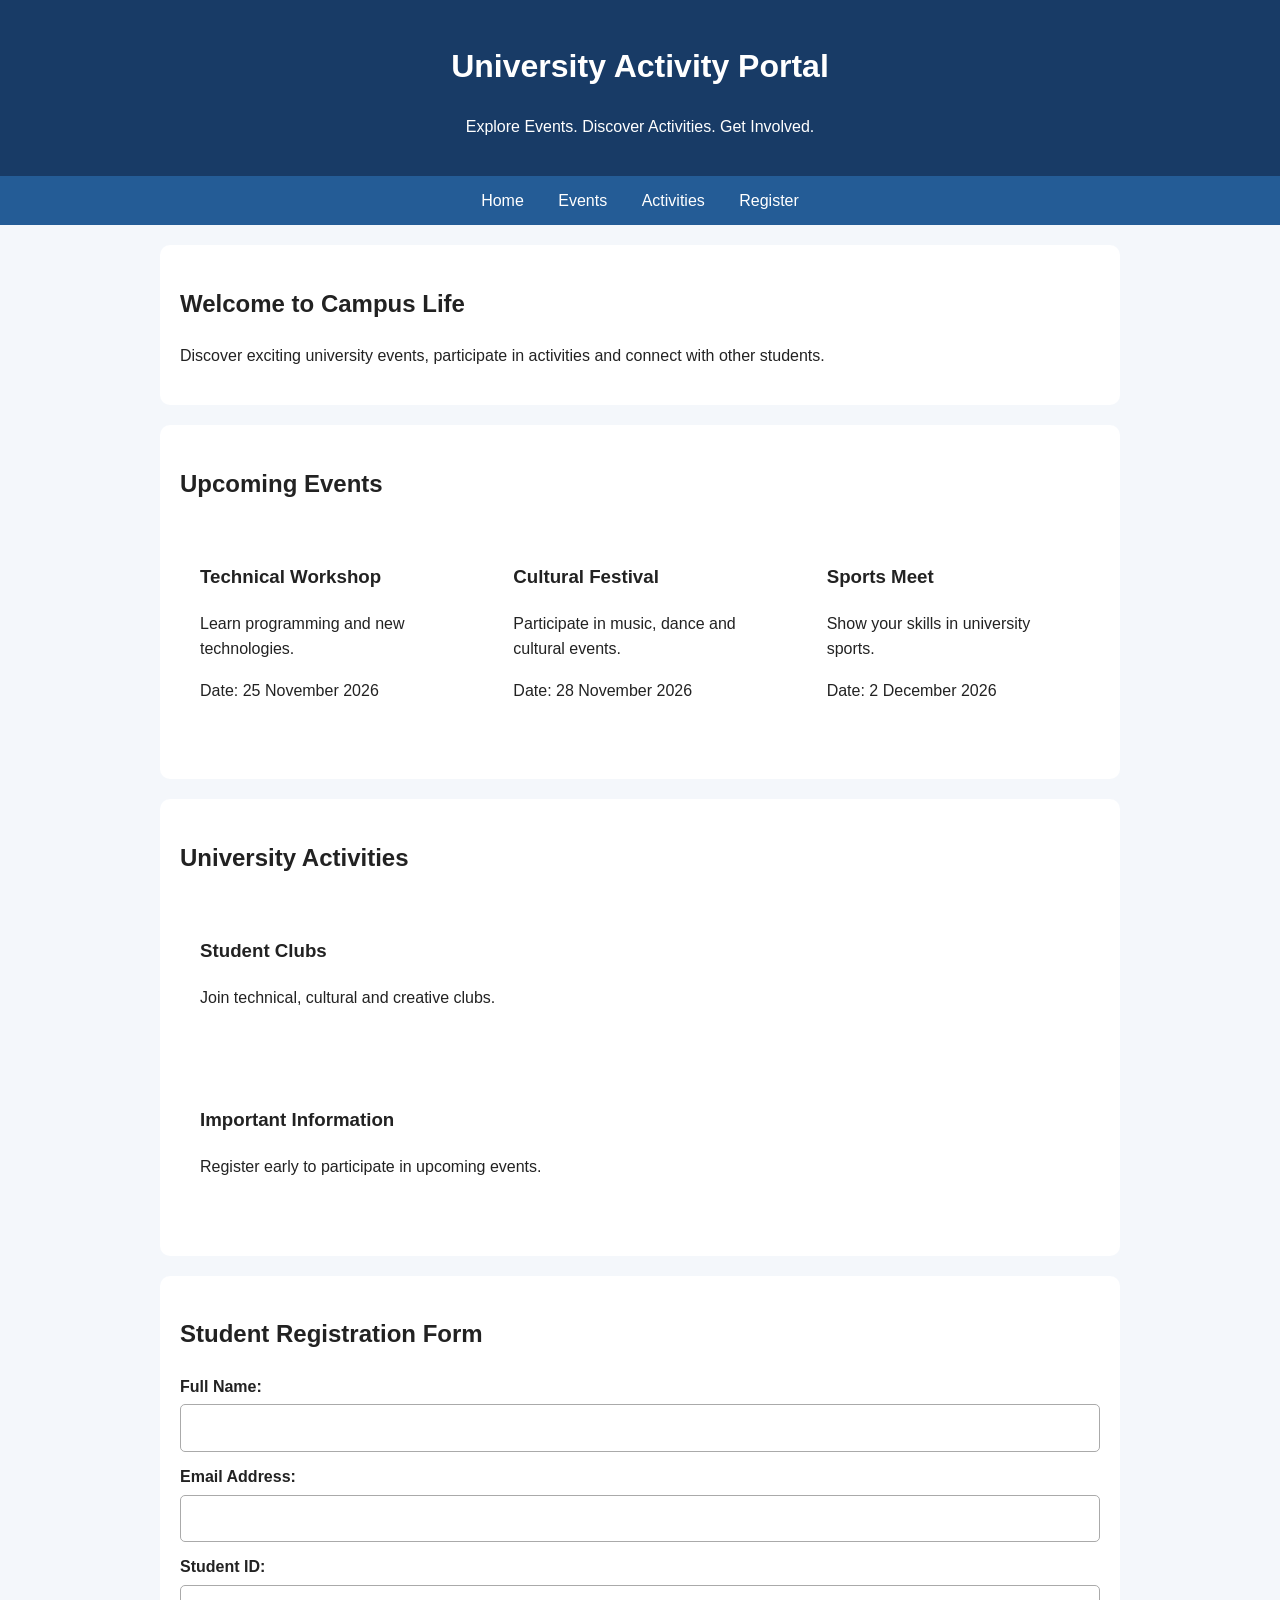
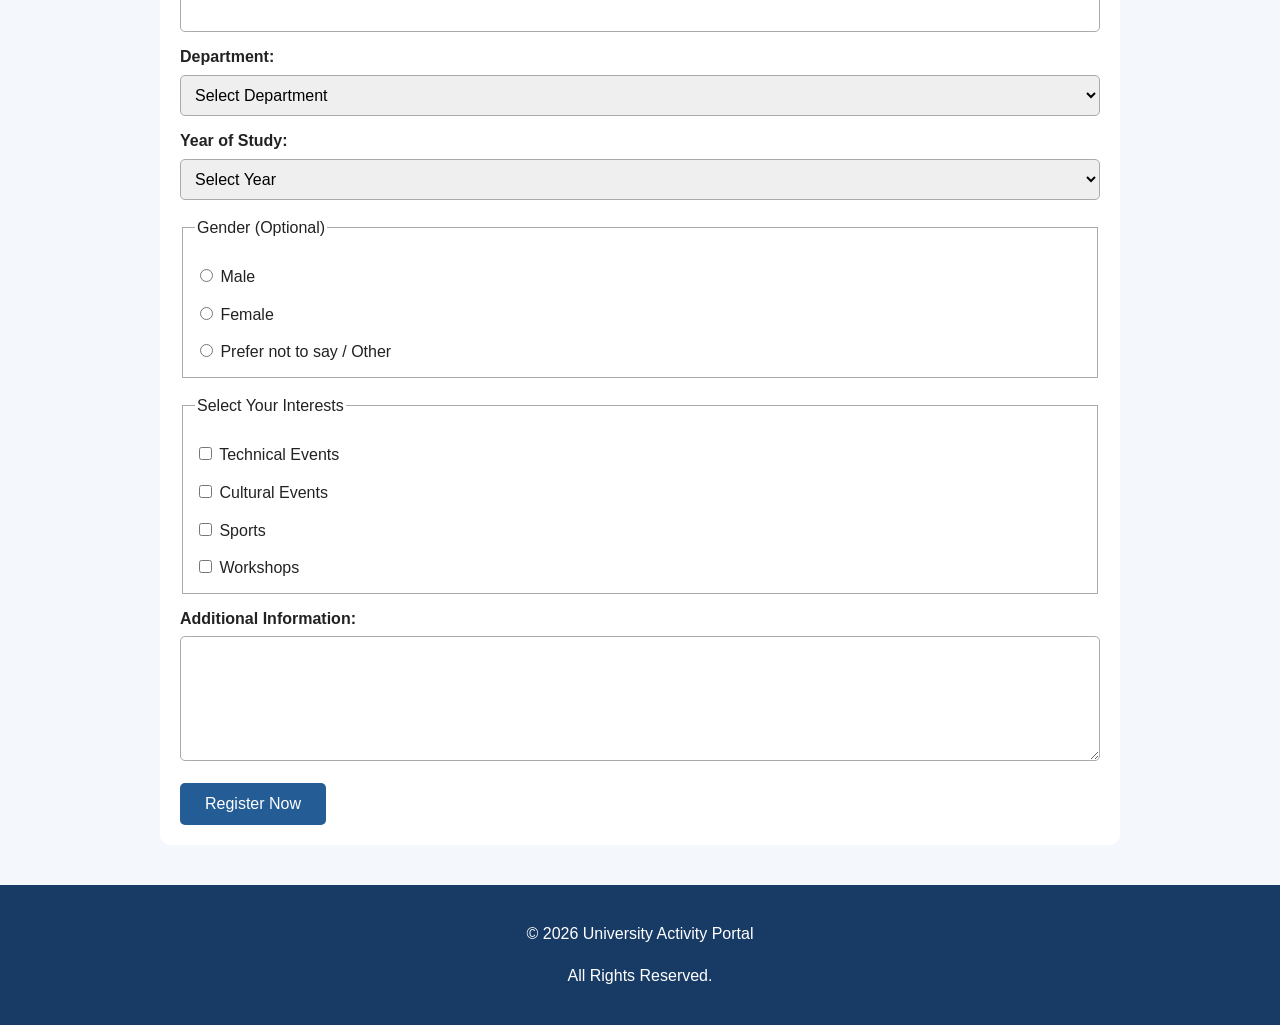
<file: Activity Management.html>
<!DOCTYPE html>
<html lang="en">
<head>
    <meta charset="UTF-8">
    <meta name="viewport"
          content="width=device-width, initial-scale=1.0">

    <meta name="description"
          content="University Student Activity Management Portal">

    <title>Student Activity Management Portal</title>

    <style>
        * {
            box-sizing: border-box;
        }

        body {
            font-family: Arial, sans-serif;
            margin: 0;
            background: #f4f7fb;
            color: #222;
            line-height: 1.6;
        }

        header {
            background: #183b66;
            color: white;
            padding: 20px;
            text-align: center;
        }

        nav {
            background: #245c96;
            padding: 12px;
            text-align: center;
        }

        nav a {
            color: white;
            text-decoration: none;
            margin: 15px;
        }

        a:focus-visible, button:focus-visible,
        input:focus-visible, select:focus-visible,
        textarea:focus-visible {
            outline: 3px solid orange;
            outline-offset: 3px;
        }

        main {
            max-width: 1000px;
            margin: auto;
            padding: 20px;
        }

        section, article, aside {
            background: white;
            padding: 20px;
            margin-bottom: 20px;
            border-radius: 10px;
        }

        .events {
            display: grid;
            grid-template-columns:
                repeat(auto-fit, minmax(220px, 1fr));
            gap: 20px;
        }

        label {
            display: block;
            margin-top: 12px;
            font-weight: bold;
        }

        input, select, textarea {
            width: 100%;
            padding: 10px;
            margin-top: 5px;
            border: 1px solid #aaa;
            border-radius: 5px;
            font: inherit;
        }

        input[type="radio"],
        input[type="checkbox"] {
            width: auto;
        }

        fieldset {
            border: 1px solid #aaa;
            margin-top: 15px;
            padding: 12px;
        }

        fieldset label {
            font-weight: normal;
        }

        button {
            background: #245c96;
            color: white;
            border: none;
            padding: 12px 25px;
            margin-top: 15px;
            cursor: pointer;
            border-radius: 5px;
            font-size: 16px;
        }

        footer {
            background: #183b66;
            color: white;
            text-align: center;
            padding: 20px;
        }
    </style>
</head>

<body>

<header>
    <h1>University Activity Portal</h1>
    <p>Explore Events. Discover Activities. Get Involved.</p>
</header>

<nav aria-label="Main navigation">
    <a href="#home">Home</a>
    <a href="#events">Events</a>
    <a href="#activities">Activities</a>
    <a href="#register">Register</a>
</nav>

<main>

    <section id="home">
        <h2>Welcome to Campus Life</h2>
        <p>
            Discover exciting university events,
            participate in activities and connect
            with other students.
        </p>
    </section>

    <section id="events">
        <h2>Upcoming Events</h2>

        <div class="events">

            <article>
                <h3>Technical Workshop</h3>
                <p>Learn programming and new technologies.</p>
                <p>Date: 25 November 2026</p>
            </article>

            <article>
                <h3>Cultural Festival</h3>
                <p>Participate in music, dance and cultural events.</p>
                <p>Date: 28 November 2026</p>
            </article>

            <article>
                <h3>Sports Meet</h3>
                <p>Show your skills in university sports.</p>
                <p>Date: 2 December 2026</p>
            </article>

        </div>
    </section>

    <section id="activities">
        <h2>University Activities</h2>

        <article>
            <h3>Student Clubs</h3>
            <p>Join technical, cultural and creative clubs.</p>
        </article>

        <aside>
            <h3>Important Information</h3>
            <p>Register early to participate in upcoming events.</p>
        </aside>
    </section>

    <section id="register">
        <h2>Student Registration Form</h2>

        <form action="#" method="post">

            <label for="name">Full Name:</label>
            <input type="text" id="name" name="name"
                   autocomplete="name" required>

            <label for="email">Email Address:</label>
            <input type="email" id="email" name="email"
                   autocomplete="email" required>

            <label for="roll">Student ID:</label>
            <input type="text" id="roll" name="roll"
                   required>

            <label for="department">Department:</label>
            <select id="department" name="department" required>
                <option value="">Select Department</option>
                <option value="cse">CSE</option>
                <option value="ece">ECE</option>
                <option value="eee">EEE</option>
                <option value="civil">Civil</option>
            </select>

            <label for="year">Year of Study:</label>
            <select id="year" name="year" required>
                <option value="">Select Year</option>
                <option value="1">First Year</option>
                <option value="2">Second Year</option>
                <option value="3">Third Year</option>
                <option value="4">Fourth Year</option>
            </select>

            <fieldset>
                <legend>Gender (Optional)</legend>

                <label>
                    <input type="radio" name="gender"
                           value="male">
                    Male
                </label>

                <label>
                    <input type="radio" name="gender"
                           value="female">
                    Female
                </label>

                <label>
                    <input type="radio" name="gender"
                           value="other">
                    Prefer not to say / Other
                </label>
            </fieldset>

            <fieldset>
                <legend>Select Your Interests</legend>

                <label>
                    <input type="checkbox" name="interest"
                           value="technical">
                    Technical Events
                </label>

                <label>
                    <input type="checkbox" name="interest"
                           value="cultural">
                    Cultural Events
                </label>

                <label>
                    <input type="checkbox" name="interest"
                           value="sports">
                    Sports
                </label>

                <label>
                    <input type="checkbox" name="interest"
                           value="workshops">
                    Workshops
                </label>
            </fieldset>

            <label for="message">
                Additional Information:
            </label>

            <textarea id="message" name="message"
                      rows="4"
                      placeholder="Enter your message">
            </textarea>

            <button type="submit">
                Register Now
            </button>

        </form>
    </section>

</main>

<footer>
    <p>© 2026 University Activity Portal</p>
    <p>All Rights Reserved.</p>
</footer>

</body>
</html>
</file>
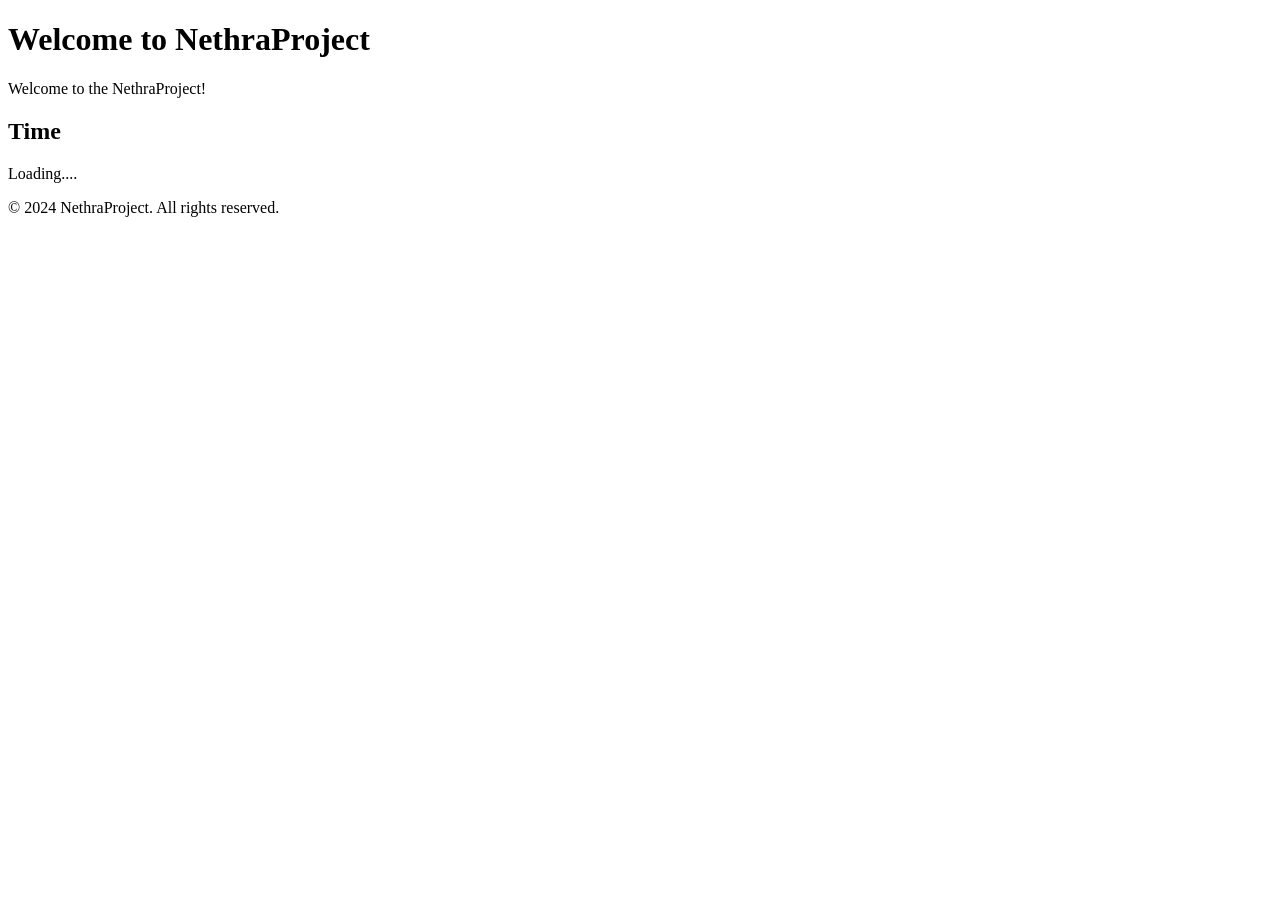
<file: Index 1.html>
<!DOCTYPE html>
<html lang="en">
<head>
    <meta charset="UTF-8">
    <meta name="viewport" content="width=device-width, initial-scale=1.0">
    <title>NethraProject</title>
</head>
<body>
    <header>
        <h1>Welcome to NethraProject</h1>
    </header>
    <main>
        <p>Welcome to the NethraProject!</p>
        <h2>Time</h2>
        <p id="Current-Time">Loading....</p>
        </main>
        <footer>
            <p>&copy; 2024 NethraProject. All rights reserved.</p>
        </footer>
        <script src="script.js"></script>
</body>
</html>
</file>
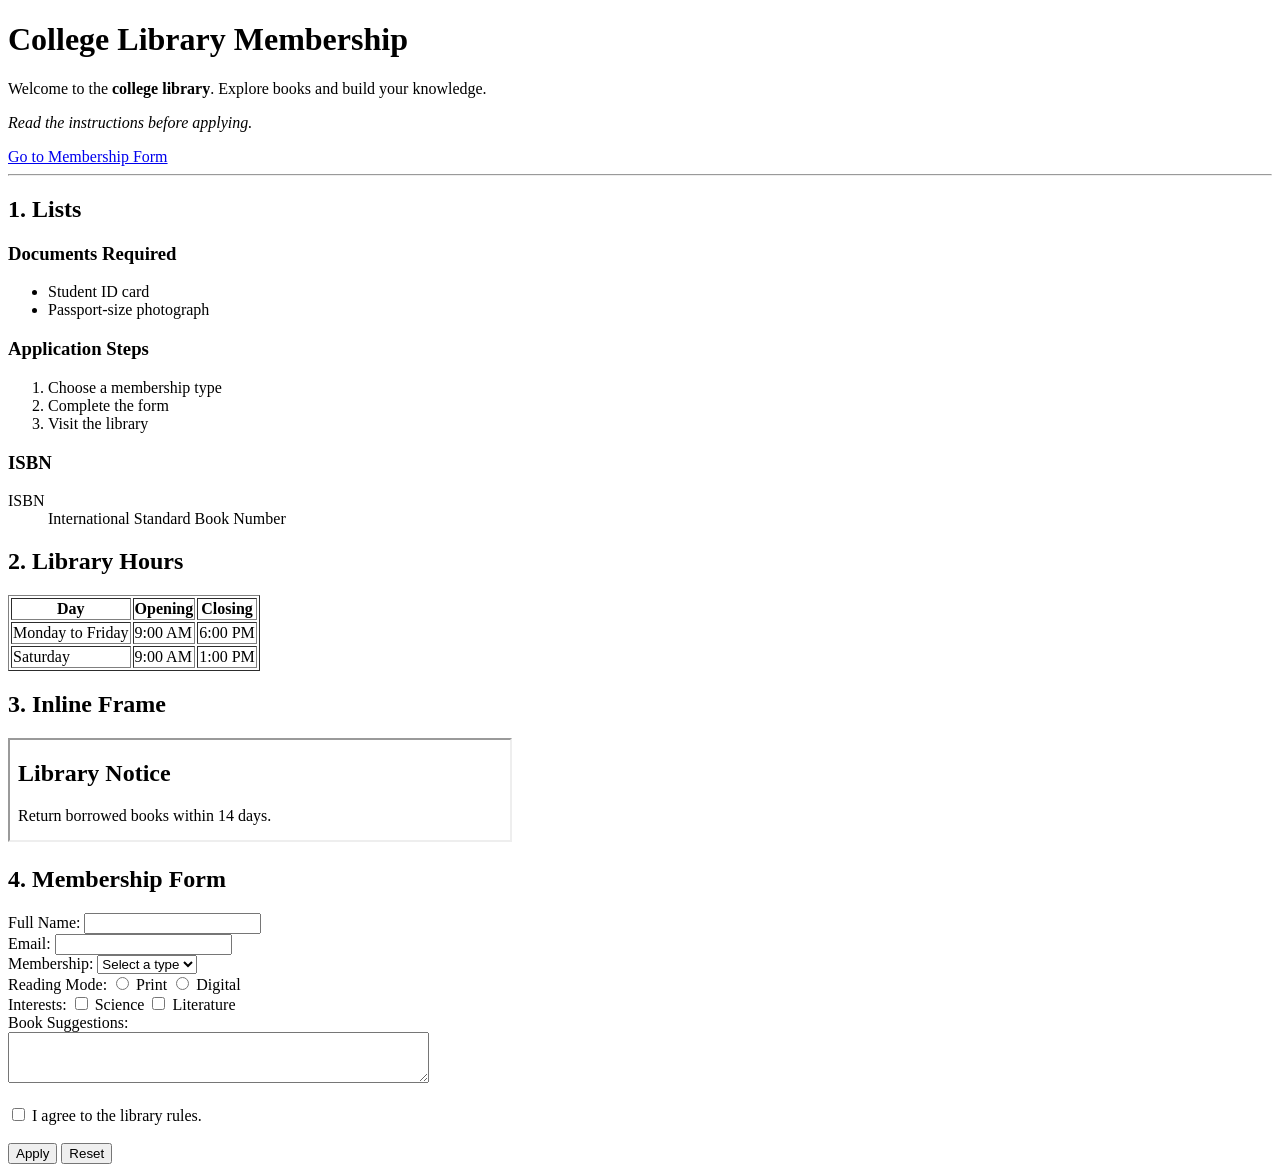
<file: Library Membership.html>
<!DOCTYPE html>
<html>
<head>
    <title>College Library Membership</title>
</head>

<body>

<h1>College Library Membership</h1>

<p>
    Welcome to the <strong>college library</strong>.
    Explore books and build your knowledge.
</p>

<p>
    <em>Read the instructions before applying.</em>
</p>

<a href="#membership">Go to Membership Form</a>

<hr>

<h2>1. Lists</h2>

<h3>Documents Required</h3>

<ul>
    <li>Student ID card</li>
    <li>Passport-size photograph</li>
</ul>

<h3>Application Steps</h3>

<ol>
    <li>Choose a membership type</li>
    <li>Complete the form</li>
    <li>Visit the library</li>
</ol>

<h3>ISBN</h3>

<dl>
    <dt>ISBN</dt>
    <dd>International Standard Book Number</dd>
</dl>

<h2>2. Library Hours</h2>

<table border="1">
    <tr>
        <th>Day</th>
        <th>Opening</th>
        <th>Closing</th>
    </tr>

    <tr>
        <td>Monday to Friday</td>
        <td>9:00 AM</td>
        <td>6:00 PM</td>
    </tr>

    <tr>
        <td>Saturday</td>
        <td>9:00 AM</td>
        <td>1:00 PM</td>
    </tr>
</table>

<h2>3. Inline Frame</h2>

<iframe
    title="Library notice"
    srcdoc="<h2>Library Notice</h2><p>Return borrowed books within 14 days.</p>"
    width="500"
    height="100">
</iframe>

<h2>4. Membership Form</h2>

<form id="membership">

    <label for="fullname">Full Name:</label>
    <input type="text" id="fullname" name="fullname" required>

    <br>

    <label for="email">Email:</label>
    <input type="email" id="email" name="email" required>

    <br>

    <label for="membershiptype">Membership:</label>

    <select id="membershiptype" name="membershiptype">
        <option value="">Select a type</option>
        <option value="student">Student</option>
        <option value="faculty">Faculty</option>
        <option value="premium">Premium</option>
    </select>

    <br>

    Reading Mode:

    <input type="radio" id="print" name="readingmode" value="print">
    <label for="print">Print</label>

    <input type="radio" id="digital" name="readingmode" value="digital">
    <label for="digital">Digital</label>

    <br>

    Interests:

    <input type="checkbox" id="science" name="interests" value="science">
    <label for="science">Science</label>

    <input type="checkbox" id="literature" name="interests" value="literature">
    <label for="literature">Literature</label>

    <br>

    <label for="suggestions">Book Suggestions:</label>

    <br>

    <textarea id="suggestions" name="suggestions"
              rows="3" cols="50"></textarea>

    <br><br>

    <input type="checkbox" id="agreement" name="agreement" required>
    <label for="agreement">I agree to the library rules.</label>

    <br><br>

    <button type="submit">Apply</button>

    <button type="reset">Reset</button>

</form>

</body>
</html>
</file>
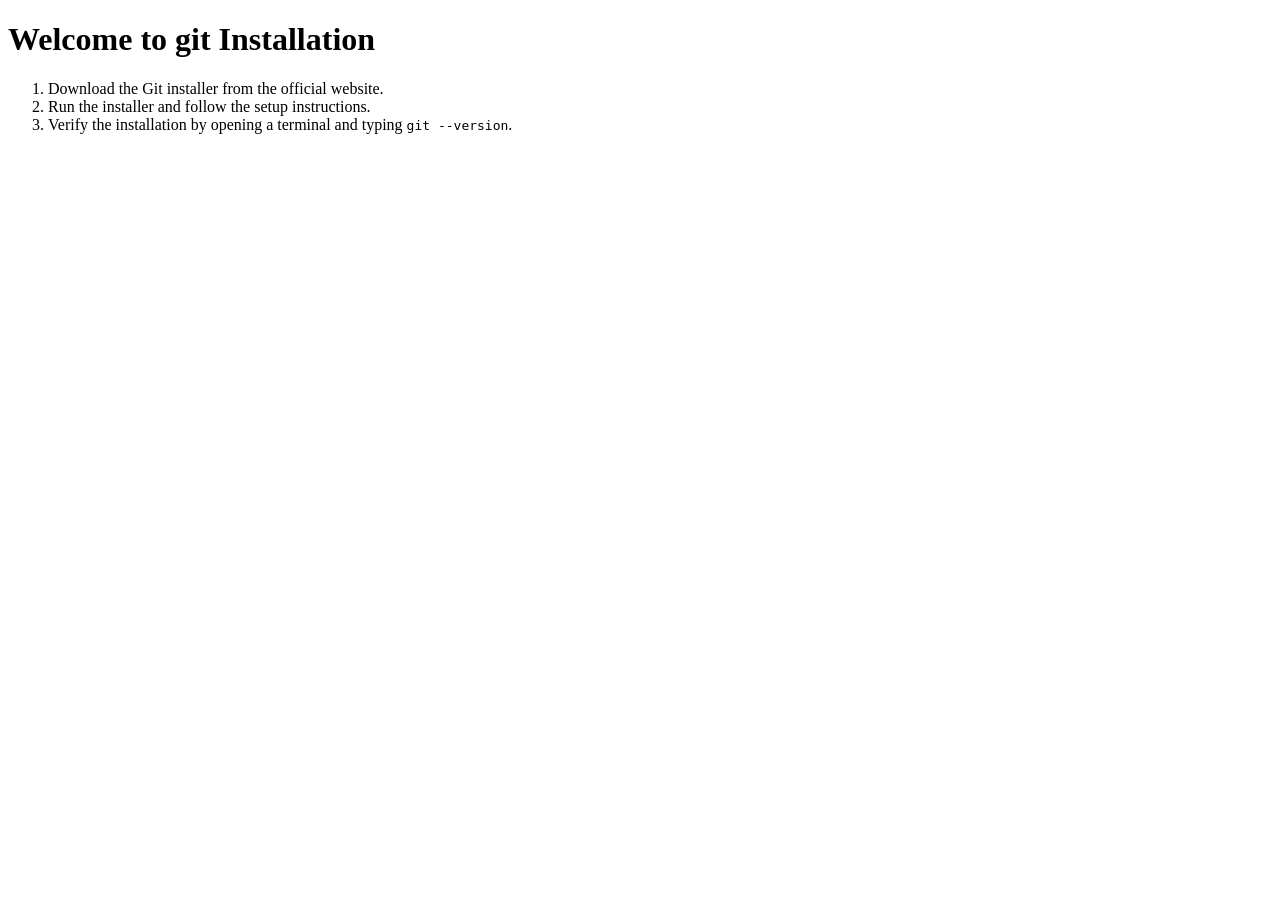
<file: Second.html>
<!DOCTYPE html>
<html lang="en">
<head>
    <meta charset="UTF-8">
    <meta name="viewport" content="width=device-width, initial-scale=1.0">
    <title>Document</title>
</head>
<body>
    <h1>Welcome to git Installation</h1>
    <ol>
        <li>Download the Git installer from the official website.</li>
        <li>Run the installer and follow the setup instructions.</li>
        <li>Verify the installation by opening a terminal and typing <code>git --version</code>.</li>
    </ol>
        

</body>
</html>
</file>
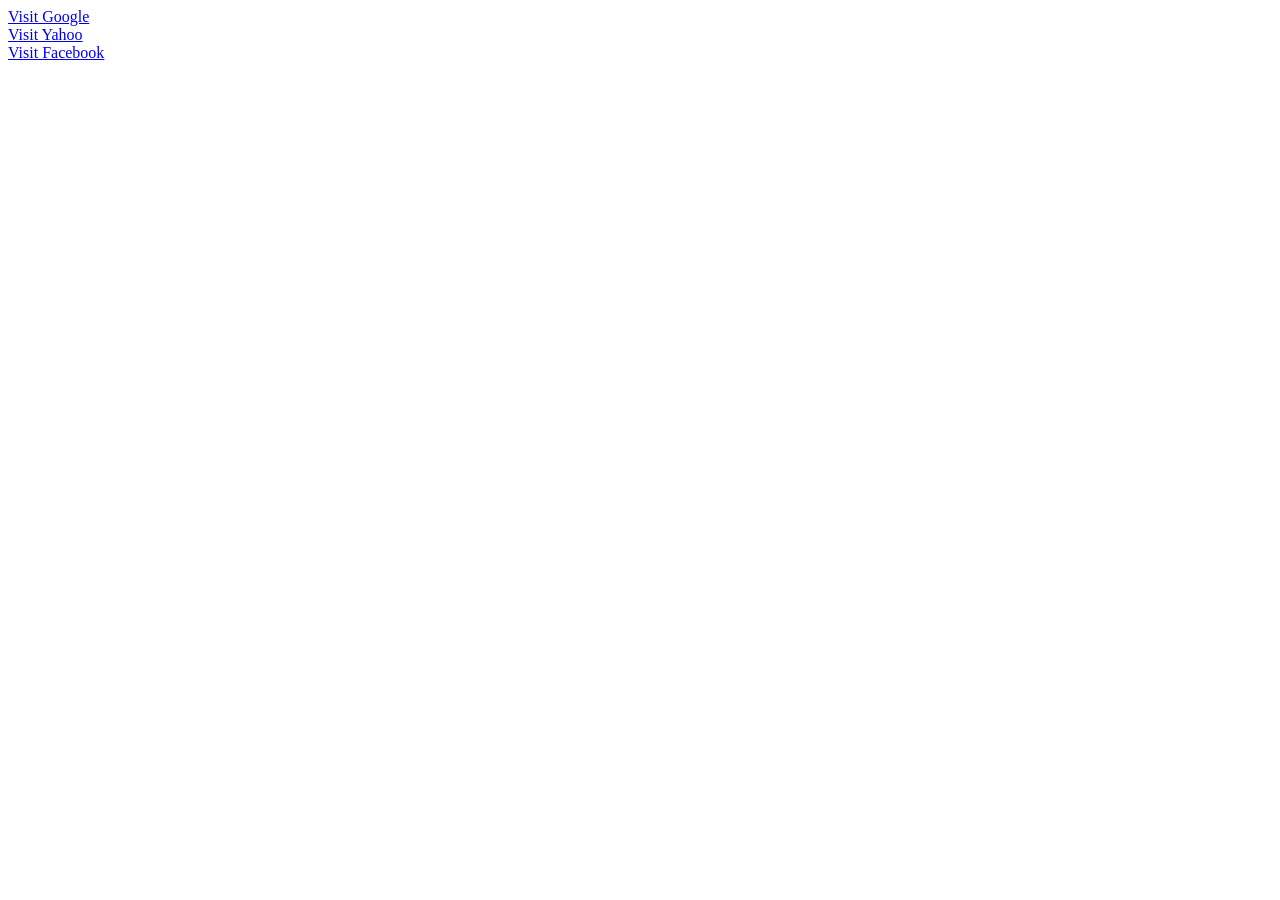
<file: Textlink.html>
<!DOCTYPE html>
<html lang="en">
<head>
    <meta charset="UTF-8">
    <meta name="viewport" content="width=device-width, initial-scale=1.0">
    <title>Document</title>
</head>
<body>
    <a href="https://www.google.com" target="_blank">Visit Google</a><br>
    <a href="https://www.yahoo.com" target="_blank">Visit Yahoo</a><br>
    <a href="https://www.facebook.com" target="_blank">Visit Facebook</a>
</body>
</html>
</file>
